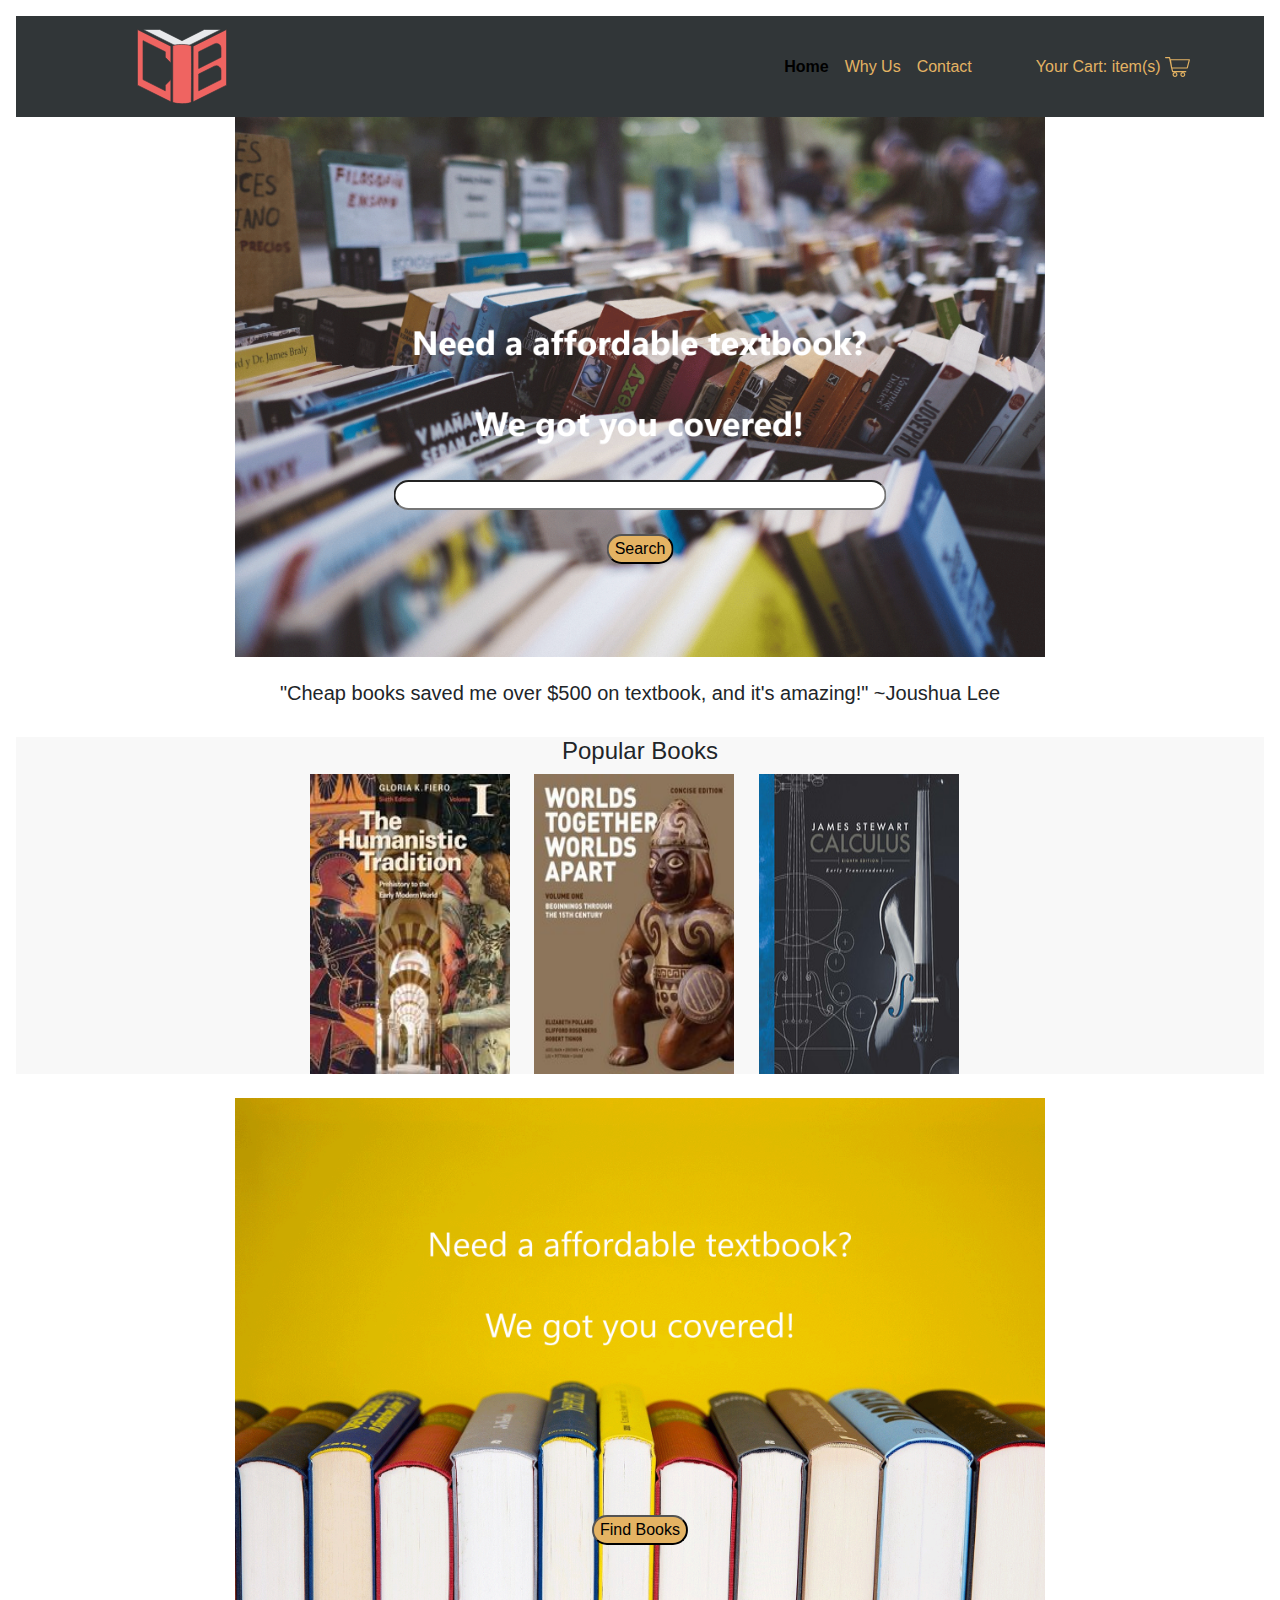
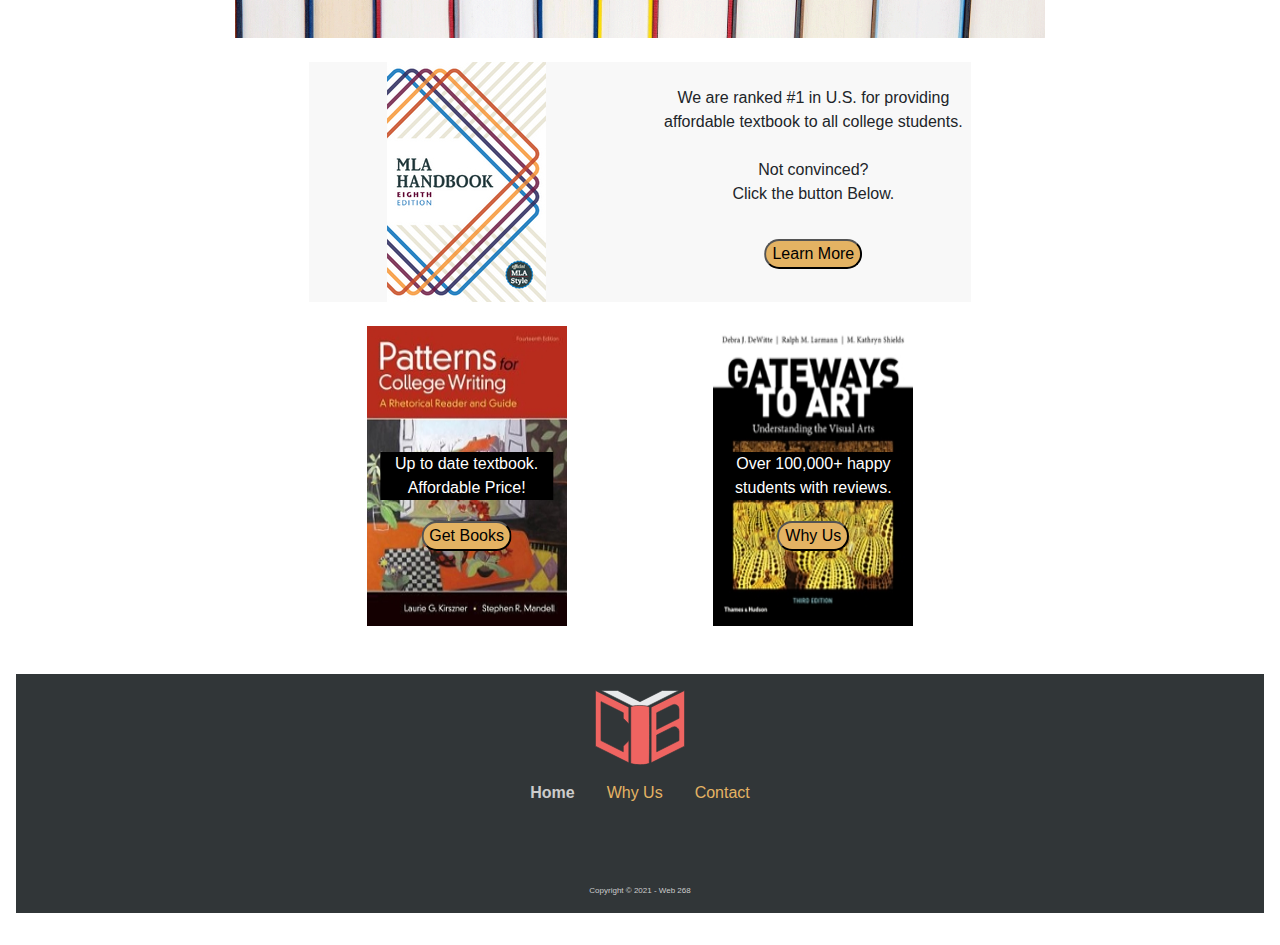
<file: index.html>
<!doctype html>
<html lang="en">
<head>
	<meta charset="UTF-8">
	<meta name="viewport" content="width=device-width, initial-scale=1.0">
	<title>CheapBooks</title>
	<!-- Bootstrap 5.1.1 -->
	<link href="https://cdn.jsdelivr.net/npm/bootstrap@5.1.1/dist/css/bootstrap.min.css" rel="stylesheet">
	<!-- External Stylesheet -->
	<link href="styles.css" rel="stylesheet" type="text/css">
	<!-- Google Fonts -->
	
	<!-- Font Awesome -->
	
</head>

<body>
   <!-- Main Navigation -->	   
   <nav class="navbar navbar-expand-sm navbar-custom ">
	  <div class="container" id="myNav">
		<!-- Logo -->
		<a class="navbar-brand mb-0" href="index.html">
			<!-- Smaller screens -->
			<img src="logo.svg" class="d-md-none" alt="Logo"  width="100" height="50">
			<!-- Larger Screens -->
			<img src="logo.svg" class="d-none d-md-block" alt="Logo" width="200" height="75">
		</a>
		<button class="navbar-toggler" type="button" data-bs-toggle="collapse" data-bs-target="#navbarNav" aria-controls="navbarNav" aria-expanded="false" aria-label="Toggle navigation">
		  <span><i class="fas fa-lg fa-bars"></i></span>
		</button>		  
		<div class="collapse navbar-collapse justify-content-end" id="navbarNav">
		  <ul class="navbar-nav navbar-custom">
			<li class="nav-item">
			  <a class="nav-link active" aria-current="page" href="index.html">Home</a>
			</li>
			<li class="nav-item">
			  <a class="nav-link" href="about.html">Why Us</a>
			</li>
			<li class="nav-item">
			  <a class="nav-link" href="contact.html">Contact</a>
			</li>
              <li class="nav-item ps-5">
			  <a class="nav-link" href="cart.html">Your Cart: <!-- Insert code for number of items in cart--> item(s) <!-- Insert code for running cart total --><img src="shopping_cart.svg" alt="Cart" width="25"></a>
			</li>
		  </ul>
		</div>
	  </div>
	</nav>
	
	<!-- Main Content -->
		<section>
        <div class="hd1" align="center">
                
					<img src="images/books.png" class="img-fluid" width="810px" alt="Logo">
				    <input size="50" class="input1" type="text">
                <input class="btn1" type="button" value="Search">
				</div>
            <br />
            <div name="messageboard" align="center">
                <h5>"Cheap books saved me over $500 on textbook, and it's amazing!" ~Joushua Lee</h5>
            </div>
            <br />
            <div class="slide" align="center">
                <h4>Popular Books</h4>
            <div class="bookslide" align="center">
                <img src="bookcovers/book1.jpg" width="200px" height="300px" class="slidebook" alt="book">
                <img src="bookcovers/book2.jpg" width="200px" height="300px" class="slidebook" alt="book">
                <img src="bookcovers/book3.jpg" width="200px" height="300px" class="slidebook" alt="book">
                <img src="bookcovers/book4.jpg" width="200px" height="300px" class="slidebook" alt="book">
                <img src="bookcovers/book5.jpg" width="200px" height="300px" class="slidebook" alt="book">
                <img src="bookcovers/book6.jpg" width="200px" height="300px" class="slidebook" alt="book">
                <img src="bookcovers/book7.jpg" width="200px" height="300px" class="slidebook" alt="book">
                <img src="bookcovers/book8.jpg" width="200px" height="300px" class="slidebook" alt="book">
                <img src="bookcovers/book9.jpg" width="200px" height="300px" class="slidebook" alt="book">
                
                
                </div>
            </div>
            <br />
                    <div class="hd2" align="center">
                
					<img src="images/books-5937716_1920.png" class="img-fluid" width="810px" alt="Logo">
				    <input class="btn2" type="button" value="Find Books" href="books.html">
				</div>
            <br />
            <div class="container_f2" align="center">
  <div class="row">
    <div class="col-sm">
      <img src="bookcovers/book11.jpg" alt="book" width="auto">
    </div>
    <div class="col-sm" id="hd3">
        <br />
      We are ranked #1 in U.S. for providing affordable textbook to all college students. <br /> <br /> Not convinced? <br/> Click the button Below. <br /> <br />  <input class="btn3" type="button" value="Learn More" href="about.html">
    </div>
  </div>
</div>
            <br />
            <div class="container_f2p2" align="center">
  <div class="row">
    <div class="col-sm" id="hd4">
      <img src="bookcovers/book12.jpg" width="200px"  height="300px" alt="book">
        <p class="messtext1">Up to date textbook. Affordable Price!</p>
         <input class="btn4" type="button" value="Get Books" href="books.html">
      </div>
    
    <div class="col-sm" id="hd5">
      <img src="bookcovers/book13.jpg" width="200px" height="300px" alt="book">
         <input class="btn5" type="button" value="Why Us" href="about.html">
         <p class="messtext2">Over 100,000+ happy students with reviews.</p>
        
    
  </div>
</div>
                </div>
            <br />
            <br />
	</section>
	<!-- Footer -->
	<footer class="pt-3">
		<div class="text-center">
			<!-- Logo -->
			<a class="navbar-brand mb-0" href="index.html">
				<img src="logo.svg" class="d-md-none" alt="Logo"  width="100" height="50">
				<img src="logo.svg" class="d-none d-md-inline" alt="Logo" width="200" height="75">
			</a>
			<!-- Navigation Links -->
			<ul class="nav justify-content-center navbar-custom pt-2 pb-3">
				<li class="nav-item">
				  <a class="nav-link active" aria-current="page" href="index.html">Home</a>
				</li>
				<li class="nav-item">
				  <a class="nav-link" href="about.html">Why Us</a>
				</li>
				<li class="nav-item">
				  <a class="nav-link" href="contact.html">Contact</a>
				</li>
			</ul>
			<!-- Social Media Icon Links -->
			<div class="social-icons fa-lg pb-3">
				<a href="https://www.facebook.com/"><i class="fab fa-facebook-f px-3"></i></a>
				<a href="https://twitter.com/"><i class="fab fa-twitter px-3"></i></a>
				<a href="https://www.instagram.com/"><i class="fab fa-instagram px-3"></i></a>
			</div>
			<!-- Copyright -->
			<p class="py-3">Copyright &copy; 2021 - Web 268</p>
		</div>
	</footer>
	
	<!-- Bootstrap -->
	<script src="https://cdn.jsdelivr.net/npm/bootstrap@5.1.1/dist/js/bootstrap.bundle.min.js"></script>
	
</body>
</html>
</file>
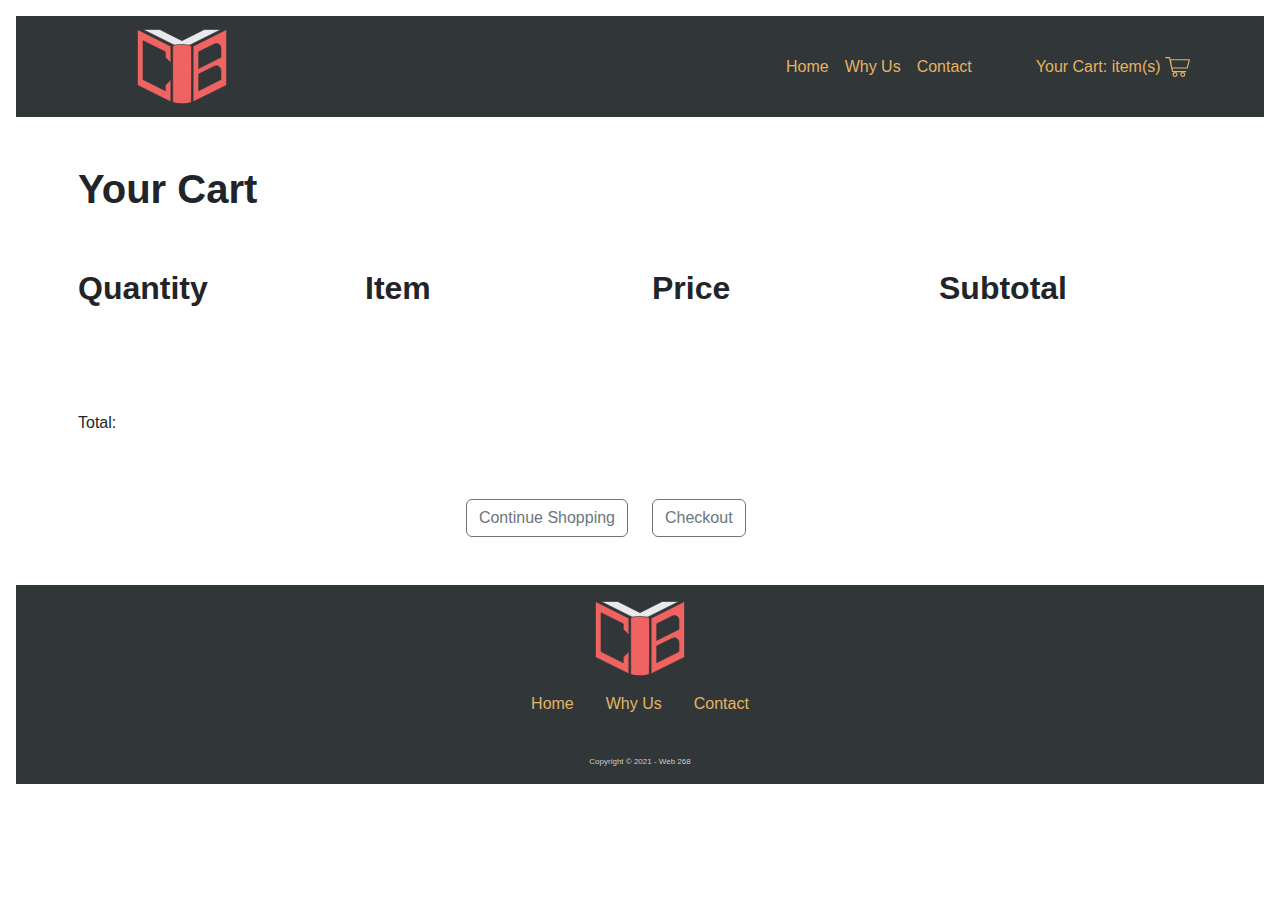
<file: cart.html>
<!doctype html>
<html lang="en">
<head>
	<meta charset="UTF-8">
	<meta name="viewport" content="width=device-width, initial-scale=1.0">
	<title>CheapBooks - Cart</title>
	<!-- Bootstrap 5.1.1 -->
	<link href="https://cdn.jsdelivr.net/npm/bootstrap@5.1.1/dist/css/bootstrap.min.css" rel="stylesheet">
	<!-- External Stylesheet -->
	<link href="styles.css" rel="stylesheet" type="text/css">
	<!-- Google Fonts -->
	
	<!-- Font Awesome -->
	
</head>

<body>
   <!-- Main Navigation -->	   
   <nav class="navbar navbar-expand-sm navbar-custom ">
	  <div class="container" id="myNav">
		<!-- Logo -->
		<a class="navbar-brand mb-0" href="index.html">
			<!-- Smaller screens -->
			<img src="logo.svg" class="d-md-none" alt="Logo"  width="100" height="50">
			<!-- Larger Screens -->
			<img src="logo.svg" class="d-none d-md-block" alt="Logo" width="200" height="75">
		</a>
		<button class="navbar-toggler" type="button" data-bs-toggle="collapse" data-bs-target="#navbarNav" aria-controls="navbarNav" aria-expanded="false" aria-label="Toggle navigation">
		  <span><i class="fas fa-lg fa-bars"></i></span>
		</button>		  
		<div class="collapse navbar-collapse justify-content-end" id="navbarNav">
		  <ul class="navbar-nav navbar-custom">
			<li class="nav-item">
			  <a class="nav-link" href="index.html">Home</a>
			</li>
			<li class="nav-item">
			  <a class="nav-link" href="about.html">Why Us</a>
			</li>
			<li class="nav-item">
			  <a class="nav-link" href="contact.html">Contact</a>
			</li>
			<li class="nav-item ps-5">
			  <a class="nav-link" href="cart.html">Your Cart: <!-- Insert code for number of items in cart--> item(s) <!-- Insert code for running cart total --><img src="shopping_cart.svg" alt="Cart" width="25"></a>
			</li>
		  </ul>
		</div>
	  </div>
	</nav>
	
	<!-- Main Content -->
	<section>
		<div class="container my-5">
			<!-- Heading -->
			<div class="row mb-5">
				<div class="col-sm">
					<h1>Your Cart</h1>
				</div>
			</div>
			<!-- Subheadings -->
			<div class="row mb-5">
				<div class="col-sm">
					<h2>Quantity</h2>
				</div>
				<div class="col-sm">
					<h2>Item</h2>
				</div>
				<div class="col-sm">
					<h2>Price</h2>
				</div>
				<div class="col-sm">
					<h2>Subtotal</h2>
				</div>
			</div>
			<!-- Items in Cart -->
			<div class="row mb-5">
				<div class="col-sm">
					<!-- Insert code for quantity -->
				</div>
				<div class="col-sm">
					<!-- Insert code for item added -->
				</div>
				<div class="col-sm">
					<!-- Insert code for price of added item -->
				</div>
				<div class="col-sm">
					<!-- Insert code for subtotal of items added -->
				</div>
			</div>
			<!-- Total of cart -->
			<div class="row">
				<div class="col-sm">
					<p>Total:</p>
				</div>
				<div class="col-sm">
					<!-- Insert code for total of items added -->
				</div>
			</div>
			<!-- Buttons -->
			<div class="row text-center my-5">
				<div class="col-sm text-end">
					<a href="index.html">
						<button class="btn btn-outline-secondary">Continue Shopping</button>
					</a>
				</div>
				<div class="col-sm text-start">
					<a href="checkout.html">
						<button class="btn btn-outline-secondary">Checkout</button>
					</a>
				</div>
			</div>
		</div>
	</section>
	
	<!-- Footer -->
	<footer class="pt-3">
		<div class="text-center">
			<!-- Logo -->
			<a class="navbar-brand mb-0" href="index.html">
				<img src="logo.svg" class="d-md-none" alt="Logo"  width="100" height="50">
				<img src="logo.svg" class="d-none d-md-inline" alt="Logo" width="200" height="75">
			</a>
			<!-- Navigation Links -->
			<ul class="nav justify-content-center navbar-custom pt-2 pb-3">
				<li class="nav-item">
				  <a class="nav-link" href="index.html">Home</a>
				</li>
				<li class="nav-item">
				  <a class="nav-link" href="about.html">Why Us</a>
				</li>
				<li class="nav-item">
				  <a class="nav-link" href="contact.html">Contact</a>
				</li>
			</ul>
			<!-- Copyright -->
			<p class="py-3">Copyright &copy; 2021 - Web 268</p>
		</div>
	</footer>
	
	<!-- Bootstrap -->
	<script src="https://cdn.jsdelivr.net/npm/bootstrap@5.1.1/dist/js/bootstrap.bundle.min.js"></script>
	
</body>
</html>
</file>
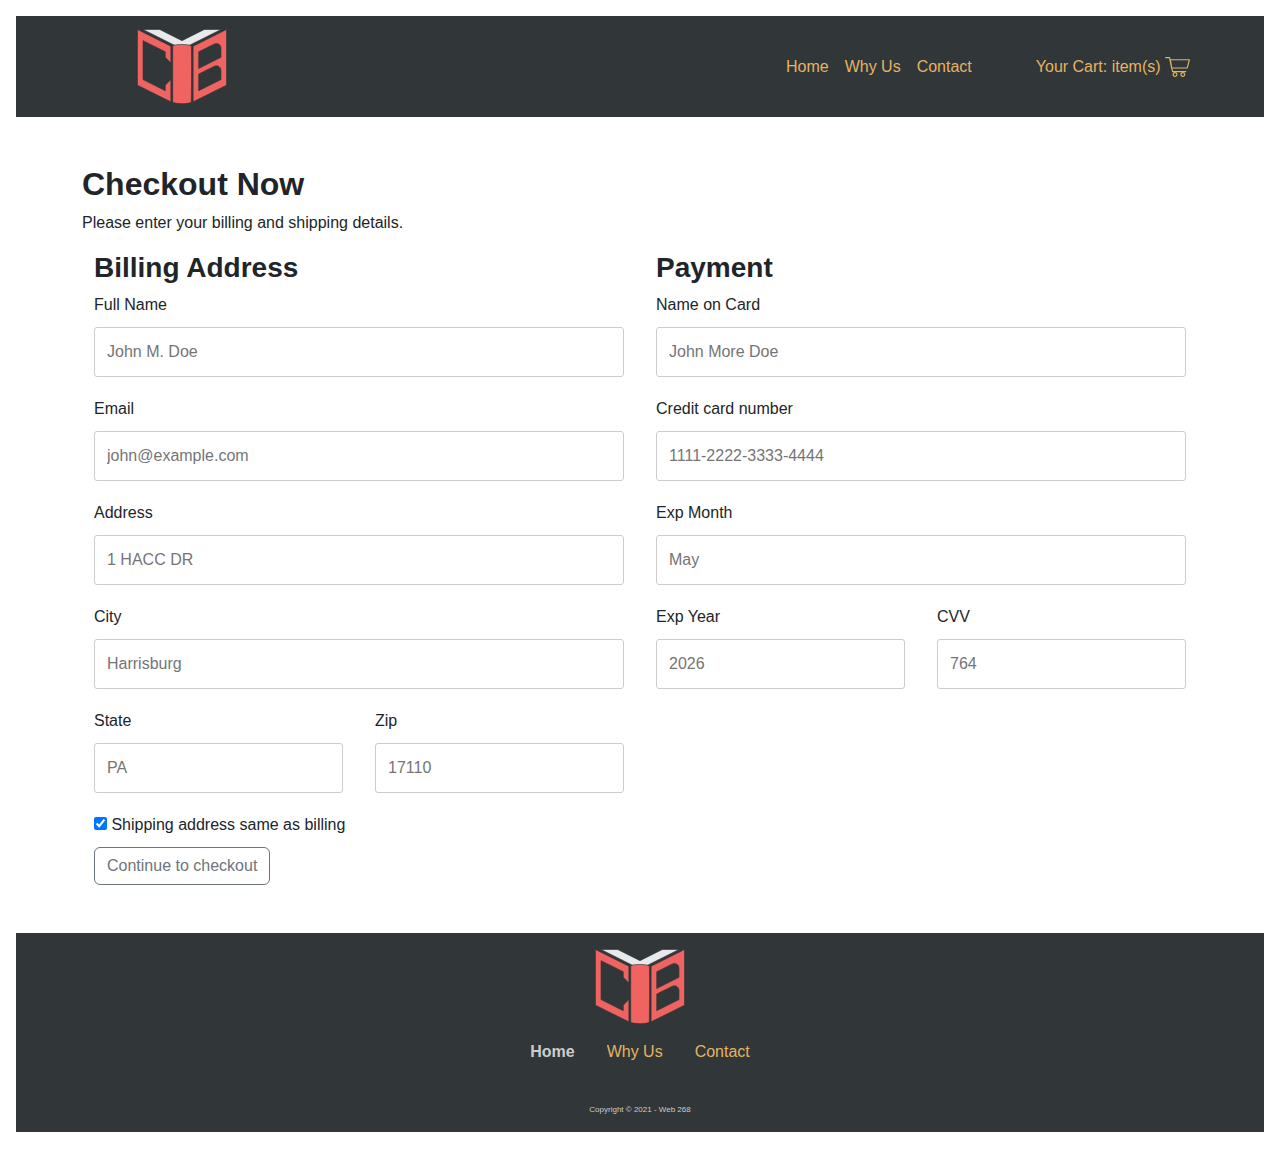
<file: checkout.html>
<!doctype html>
<html lang="en">
<head>
	<meta charset="UTF-8">
	<meta name="viewport" content="width=device-width, initial-scale=1.0">
	<title>CheapBooks - Checkout</title>
	<!-- Bootstrap 5.1.1 -->
	<link href="https://cdn.jsdelivr.net/npm/bootstrap@5.1.1/dist/css/bootstrap.min.css" rel="stylesheet">
	<!-- External Stylesheet -->
	<link href="styles.css" rel="stylesheet" type="text/css">
	<!-- Google Fonts -->
	
	<!-- Font Awesome -->
	
</head>

<body>
   <!-- Main Navigation -->	   
   <nav class="navbar navbar-expand-sm navbar-custom ">
	  <div class="container" id="myNav">
		<!-- Logo -->
		<a class="navbar-brand mb-0" href="index.html">
			<!-- Smaller screens -->
			<img src="logo.svg" class="d-md-none" alt="Logo"  width="100" height="50">
			<!-- Larger Screens -->
			<img src="logo.svg" class="d-none d-md-block" alt="Logo" width="200" height="75">
		</a>
		<!-- Toggler on smaller screens -->
		<button class="navbar-toggler" type="button" data-bs-toggle="collapse" data-bs-target="#navbarNav" aria-controls="navbarNav" aria-expanded="false" aria-label="Toggle navigation">
		  <span><i class="fas fa-lg fa-bars"></i></span>
		</button>
		<!-- Nav Links -->
		<div class="collapse navbar-collapse justify-content-end" id="navbarNav">
		  <ul class="navbar-nav navbar-custom">
			<li class="nav-item">
			  <a class="nav-link" href="index.html">Home</a>
			</li>
			<li class="nav-item">
			  <a class="nav-link" href="about.html">Why Us</a>
			</li>
			<li class="nav-item">
			  <a class="nav-link" href="contact.html">Contact</a>
			</li>
			<li class="nav-item ps-5">
			  <a class="nav-link" href="cart.html">Your Cart: <!-- Insert code for number of items in cart--> item(s) <!-- Insert code for running cart total --><img src="shopping_cart.svg" alt="Cart" width="25"></a>
			</li>
		  </ul>
		</div>
	  </div>
	</nav>
	
	<!-- Main Content -->
	<div class="container my-5">
		<h2>Checkout Now</h2>
		<p>Please enter your billing and shipping details.</p>
		<div class="row mb-5">
		  <div class="col-75">
			<div class="container">
			  <!-- Form Fields -->
			  <form action="">
				<div class="row">
				  <div class="col-50">
					<!-- Customer Info -->
					<h3>Billing Address</h3>
					<label for="fname"><i class="fa fa-user"></i> Full Name</label>
					<input class="input" type="text" id="fname" name="firstname" placeholder="John M. Doe">
					<label for="email"><i class="fa fa-envelope"></i> Email</label>
					<input class="input" type="text" id="email" name="email" placeholder="john@example.com">
					<label for="adr"><i class="fa fa-address-card-o"></i> Address</label>
					<input class="input" type="text" id="adr" name="address" placeholder="1 HACC DR">
					<label for="city"><i class="fa fa-institution"></i> City</label>
					<input class="input" type="text" id="city" name="city" placeholder="Harrisburg">
					<div class="row">
					  <div class="col-50">
						<label for="state">State</label>
						<input class="input" type="text" id="state" name="state" placeholder="PA">
					  </div>
					  <div class="col-50">
						<label for="zip">Zip</label>
						<input class="input" type="text" id="zip" name="zip" placeholder="17110">
					  </div>
					</div>
				  </div>
				  <!-- Payment Details -->
				  <div class="col-50">
					<h3>Payment</h3>
					<label for="cname">Name on Card</label>
					<input class="input" type="text" id="cname" name="cardname" placeholder="John More Doe">
					<label for="ccnum">Credit card number</label>
					<input class="input" type="text" id="ccnum" name="cardnumber" placeholder="1111-2222-3333-4444">
					<label for="expmonth">Exp Month</label>
					<input class="input" type="text" id="expmonth" name="expmonth" placeholder="May">
					<div class="row">
					  <div class="col-50">
						<label for="expyear">Exp Year</label>
						<input class="input" type="text" id="expyear" name="expyear" placeholder="2026">
					  </div>
					  <div class="col-50">
						<label for="cvv">CVV</label>
						<input class="input" type="text" id="cvv" name="cvv" placeholder="764">
					  </div>
					</div>
				  </div>
				</div>
				<label>
				  <input  type="checkbox" checked="checked" name="sameadr"> Shipping address same as billing
				</label>
				<input type="submit" value="Continue to checkout" class="btn btn-outline-secondary">
			  </form>
			</div>
		  </div>
		</div>
	</div>
	
	<!-- Footer -->
	<footer class="pt-3">
		<div class="text-center">
			<!-- Logo -->
			<a class="navbar-brand mb-0" href="index.html">
				<img src="logo.svg" class="d-md-none" alt="Logo"  width="100" height="50">
				<img src="logo.svg" class="d-none d-md-inline" alt="Logo" width="200" height="75">
			</a>
			<!-- Navigation Links -->
			<ul class="nav justify-content-center navbar-custom pt-2 pb-3">
				<li class="nav-item">
				  <a class="nav-link active" aria-current="page" href="index.html">Home</a>
				</li>
				<li class="nav-item">
				  <a class="nav-link" href="about.html">Why Us</a>
				</li>
				<li class="nav-item">
				  <a class="nav-link" href="contact.html">Contact</a>
				</li>
			</ul>
			<!-- Copyright -->
			<p class="py-3">Copyright &copy; 2021 - Web 268</p>
		</div>
	</footer>
	
	<!-- Bootstrap -->
	<script src="https://cdn.jsdelivr.net/npm/bootstrap@5.1.1/dist/js/bootstrap.bundle.min.js"></script>
	
</body>
</html>
</file>
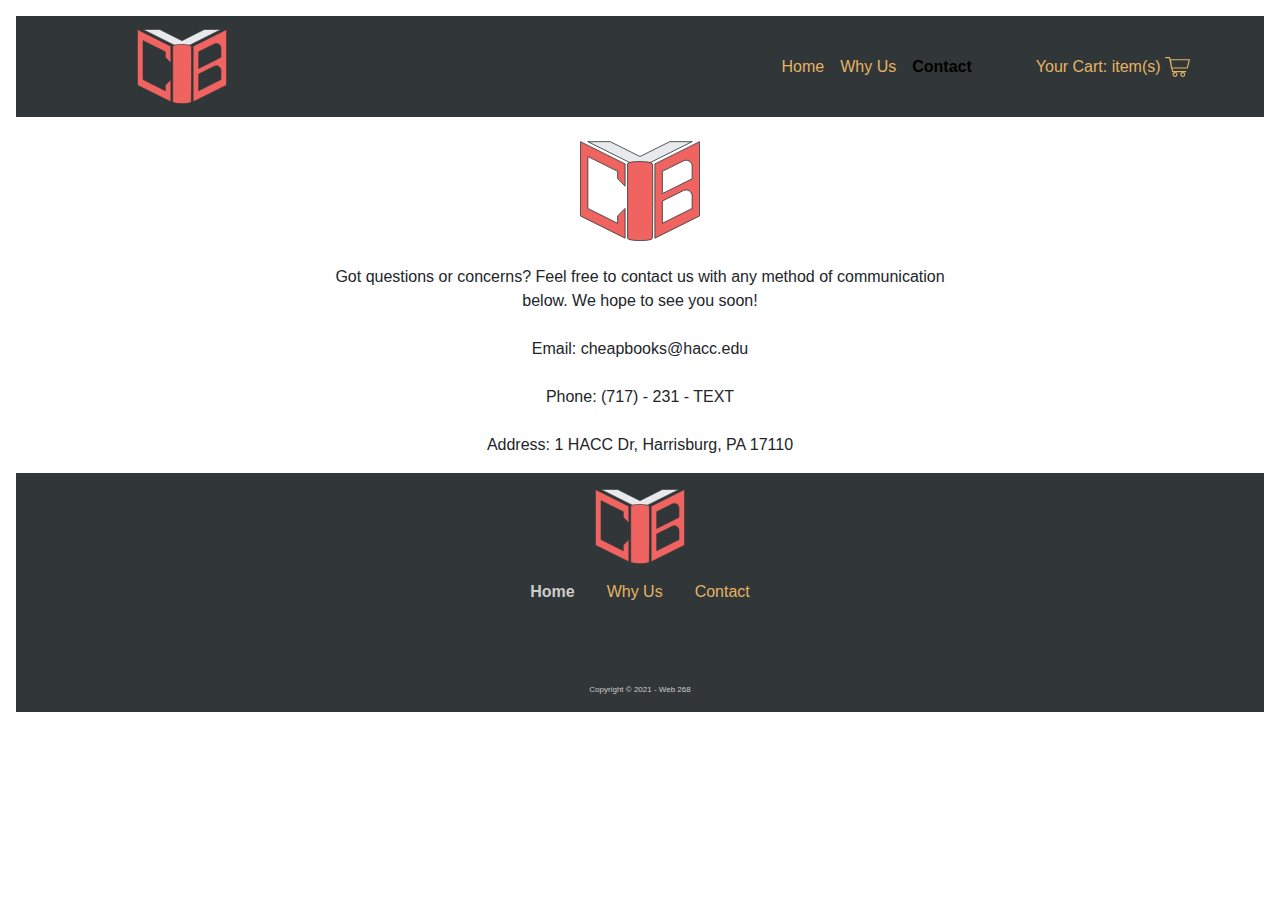
<file: contact.html>
<!doctype html>
<html lang="en">
<head>
	<meta charset="UTF-8">
	<meta name="viewport" content="width=device-width, initial-scale=1.0">
	<title>CheapBooks</title>
	<!-- Bootstrap 5.1.1 -->
	<link href="https://cdn.jsdelivr.net/npm/bootstrap@5.1.1/dist/css/bootstrap.min.css" rel="stylesheet">
	<!-- External Stylesheet -->
	<link href="styles.css" rel="stylesheet" type="text/css">
	<!-- Google Fonts -->
	
	<!-- Font Awesome -->
	
</head>

<body>
   <!-- Main Navigation -->	   
   <nav class="navbar navbar-expand-sm navbar-custom ">
	  <div class="container" id="myNav">
		<!-- Logo -->
		<a class="navbar-brand mb-0" href="index.html">
			<!-- Smaller screens -->
			<img src="logo.svg" class="d-md-none" alt="Logo"  width="100" height="50">
			<!-- Larger Screens -->
			<img src="logo.svg" class="d-none d-md-block" alt="Logo" width="200" height="75">
		</a>
		<button class="navbar-toggler" type="button" data-bs-toggle="collapse" data-bs-target="#navbarNav" aria-controls="navbarNav" aria-expanded="false" aria-label="Toggle navigation">
		  <span><i class="fas fa-lg fa-bars"></i></span>
		</button>		  
		<div class="collapse navbar-collapse justify-content-end" id="navbarNav">
		  <ul class="navbar-nav navbar-custom">
			<li class="nav-item">
			  <a class="nav-link" aria-current="page" href="index.html">Home</a>
			</li>
			<li class="nav-item">
			  <a class="nav-link" href="about.html">Why Us</a>
			</li>
			<li class="nav-item">
			  <a class="nav-link active" href="contact.html">Contact</a>
			</li>
			<li class="nav-item ps-5">
			  <a class="nav-link" href="cart.html">Your Cart: <!-- Insert code for number of items in cart--> item(s) <!-- Insert code for running cart total --><img src="shopping_cart.svg" alt="Cart" width="25"></a>
			</li>
		  </ul>
		</div>
	  </div>
	</nav>
	
	<!-- Main Content -->
	<section>
        <div align="center">
                <br />
					<img src="logo.svg" class="img-fluid" width="120px" height="100px" alt="Logo">
				
				<div class="col-sm-6">
					<br />
					<p>Got questions or concerns? Feel free to contact us with any method of communication below. We hope to see you soon!
                        <br />
                        <br />
                        Email: cheapbooks@hacc.edu
                        <br />
                        <br />
                        Phone: (717) - 231 - TEXT
                        <br />
                        <br />
                        Address: 1 HACC Dr, Harrisburg, PA 17110
                    </p>
				</div>
				</div>
	</section>
	<!-- Footer -->
	<footer class="pt-3">
		<div class="text-center">
			<!-- Logo -->
			<a class="navbar-brand mb-0" href="index.html">
				<img src="logo.svg" class="d-md-none" alt="Logo"  width="100" height="50">
				<img src="logo.svg" class="d-none d-md-inline" alt="Logo" width="200" height="75">
			</a>
			<!-- Navigation Links -->
			<ul class="nav justify-content-center navbar-custom pt-2 pb-3">
				<li class="nav-item">
				  <a class="nav-link active" aria-current="page" href="index.html">Home</a>
				</li>
				<li class="nav-item">
				  <a class="nav-link" href="about.html">Why Us</a>
				</li>
				<li class="nav-item">
				  <a class="nav-link" href="contact.html">Contact</a>
				</li>
			</ul>
			<!-- Social Media Icon Links -->
			<div class="social-icons fa-lg pb-3">
				<a href="https://www.facebook.com/"><i class="fab fa-facebook-f px-3"></i></a>
				<a href="https://twitter.com/"><i class="fab fa-twitter px-3"></i></a>
				<a href="https://www.instagram.com/"><i class="fab fa-instagram px-3"></i></a>
			</div>
			<!-- Copyright -->
			<p class="py-3">Copyright &copy; 2021 - Web 268</p>
		</div>
	</footer>
	
	<!-- Bootstrap -->
	<script src="https://cdn.jsdelivr.net/npm/bootstrap@5.1.1/dist/js/bootstrap.bundle.min.js"></script>
	
</body>
</html>
</file>
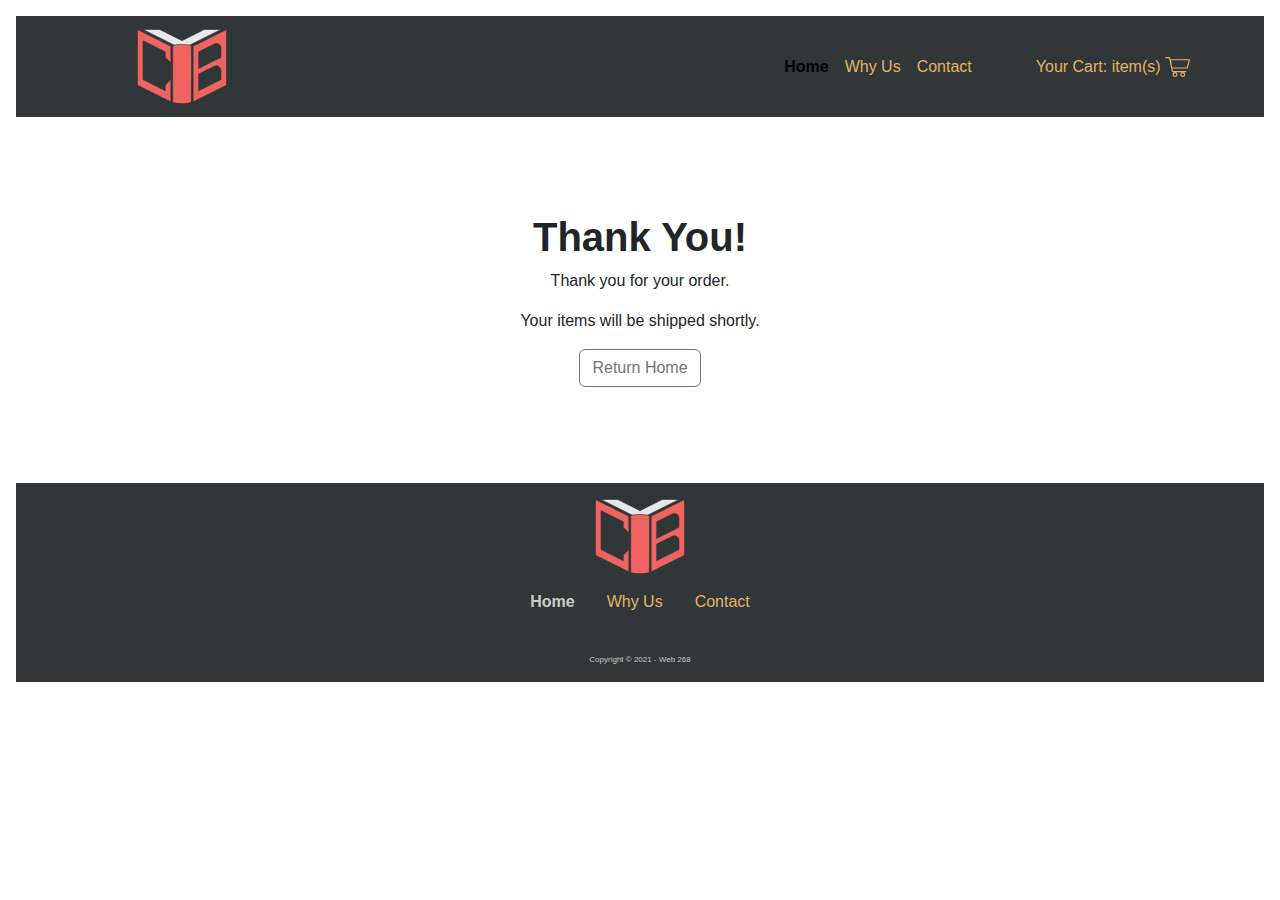
<file: template.html>
<!doctype html>
<html lang="en">
<head>
	<meta charset="UTF-8">
	<meta name="viewport" content="width=device-width, initial-scale=1.0">
	<title>CheapBooks</title>
	<!-- Bootstrap 5.1.1 -->
	<link href="https://cdn.jsdelivr.net/npm/bootstrap@5.1.1/dist/css/bootstrap.min.css" rel="stylesheet">
	<!-- External Stylesheet -->
	<link href="styles.css" rel="stylesheet" type="text/css">
	<!-- Google Fonts -->
	
	<!-- Font Awesome -->
	
</head>

<body>
   <!-- Main Navigation -->	   
   <nav class="navbar navbar-expand-sm navbar-custom ">
	  <div class="container" id="myNav">
		<!-- Logo -->
		<a class="navbar-brand mb-0" href="index.html">
			<!-- Smaller screens -->
			<img src="logo.svg" class="d-md-none" alt="Logo"  width="100" height="50">
			<!-- Larger Screens -->
			<img src="logo.svg" class="d-none d-md-block" alt="Logo" width="200" height="75">
		</a>
		<!-- Toggler on smaller screens -->
		<button class="navbar-toggler" type="button" data-bs-toggle="collapse" data-bs-target="#navbarNav" aria-controls="navbarNav" aria-expanded="false" aria-label="Toggle navigation">
		  <span><i class="fas fa-lg fa-bars"></i></span>
		</button>
		<!-- Nav Links -->
		<div class="collapse navbar-collapse justify-content-end" id="navbarNav">
		  <ul class="navbar-nav navbar-custom">
			<li class="nav-item">
			  <a class="nav-link active" aria-current="page" href="index.html">Home</a>
			</li>
			<li class="nav-item">
			  <a class="nav-link" href="about.html">Why Us</a>
			</li>
			<li class="nav-item">
			  <a class="nav-link" href="contact.html">Contact</a>
			</li>
			<li class="nav-item ps-5">
			  <a class="nav-link" href="cart.html">Your Cart: <!-- Insert code for number of items in cart--> item(s) <!-- Insert code for running cart total --><img src="shopping_cart.svg" alt="Cart" width="25"></a>
			</li>
		  </ul>
		</div>
	  </div>
	</nav>
	
	<!-- Main Content -->
	<section>
		<div class="container my-5">
			<div class="row text-center">
				<div class="col-sm my-5">
					<h1>Thank You!</h1>
					<p>Thank you for your order.</p>
					<p>Your items will be shipped shortly.</p>
					<a href="index.html">
						<button class="btn btn-outline-secondary">Return Home</button>
					</a>
				</div>
			</div>
		</div>
	</section>
	
	<!-- Footer -->
	<footer class="pt-3">
		<div class="text-center">
			<!-- Logo -->
			<a class="navbar-brand mb-0" href="index.html">
				<img src="logo.svg" class="d-md-none" alt="Logo"  width="100" height="50">
				<img src="logo.svg" class="d-none d-md-inline" alt="Logo" width="200" height="75">
			</a>
			<!-- Navigation Links -->
			<ul class="nav justify-content-center navbar-custom pt-2 pb-3">
				<li class="nav-item">
				  <a class="nav-link active" aria-current="page" href="index.html">Home</a>
				</li>
				<li class="nav-item">
				  <a class="nav-link" href="about.html">Why Us</a>
				</li>
				<li class="nav-item">
				  <a class="nav-link" href="contact.html">Contact</a>
				</li>
			</ul>
			<!-- Copyright -->
			<p class="py-3">Copyright &copy; 2021 - Web 268</p>
		</div>
	</footer>
	
	<!-- Bootstrap -->
	<script src="https://cdn.jsdelivr.net/npm/bootstrap@5.1.1/dist/js/bootstrap.bundle.min.js"></script>
	
</body>
</html>
</file>
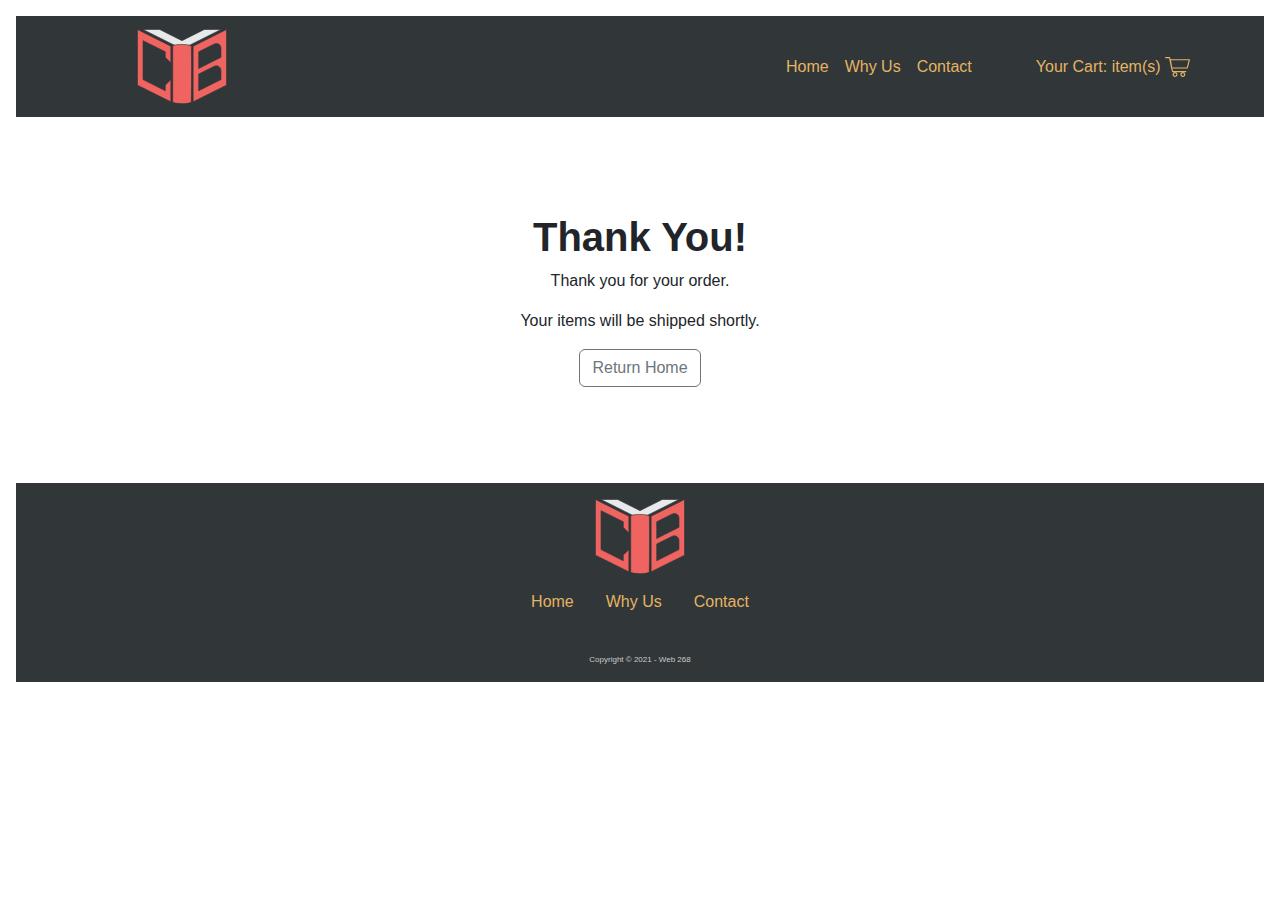
<file: thankyou - Copy.html>
<!doctype html>
<html lang="en">
<head>
	<meta charset="UTF-8">
	<meta name="viewport" content="width=device-width, initial-scale=1.0">
	<title>CheapBooks</title>
	<!-- Bootstrap 5.1.1 -->
	<link href="https://cdn.jsdelivr.net/npm/bootstrap@5.1.1/dist/css/bootstrap.min.css" rel="stylesheet">
	<!-- External Stylesheet -->
	<link href="styles.css" rel="stylesheet" type="text/css">
	<!-- Google Fonts -->
	
	<!-- Font Awesome -->
	
</head>

<body>
   <!-- Main Navigation -->	   
   <nav class="navbar navbar-expand-sm navbar-custom ">
	  <div class="container" id="myNav">
		<!-- Logo -->
		<a class="navbar-brand mb-0" href="index.html">
			<!-- Smaller screens -->
			<img src="logo.svg" class="d-md-none" alt="Logo"  width="100" height="50">
			<!-- Larger Screens -->
			<img src="logo.svg" class="d-none d-md-block" alt="Logo" width="200" height="75">
		</a>
		<!-- Toggler on smaller screens -->
		<button class="navbar-toggler" type="button" data-bs-toggle="collapse" data-bs-target="#navbarNav" aria-controls="navbarNav" aria-expanded="false" aria-label="Toggle navigation">
		  <span><i class="fas fa-lg fa-bars"></i></span>
		</button>
		<!-- Nav Links -->
		<div class="collapse navbar-collapse justify-content-end" id="navbarNav">
		  <ul class="navbar-nav navbar-custom">
			<li class="nav-item">
			  <a class="nav-link" href="index.html">Home</a>
			</li>
			<li class="nav-item">
			  <a class="nav-link" href="about.html">Why Us</a>
			</li>
			<li class="nav-item">
			  <a class="nav-link" href="contact.html">Contact</a>
			</li>
			<li class="nav-item ps-5">
			  <a class="nav-link" href="cart.html">Your Cart: <!-- Insert code for number of items in cart--> item(s) <!-- Insert code for running cart total --><img src="shopping_cart.svg" alt="Cart" width="25"></a>
			</li>
		  </ul>
		</div>
	  </div>
	</nav>
	
	<!-- Main Content -->
	<section>
		<!-- Thank you message -->
		<div class="container my-5">
			<div class="row text-center">
				<div class="col-sm my-5">
					<h1>Thank You!</h1>
					<p>Thank you for your order.</p>
					<p>Your items will be shipped shortly.</p>
					<a href="index.html">
						<button class="btn btn-outline-secondary">Return Home</button>
					</a>
				</div>
			</div>
		</div>
	</section>
	
	<!-- Footer -->
	<footer class="pt-3">
		<div class="text-center">
			<!-- Logo -->
			<a class="navbar-brand mb-0" href="index.html">
				<img src="logo.svg" class="d-md-none" alt="Logo"  width="100" height="50">
				<img src="logo.svg" class="d-none d-md-inline" alt="Logo" width="200" height="75">
			</a>
			<!-- Navigation Links -->
			<ul class="nav justify-content-center navbar-custom pt-2 pb-3">
				<li class="nav-item">
				  <a class="nav-link" href="index.html">Home</a>
				</li>
				<li class="nav-item">
				  <a class="nav-link" href="about.html">Why Us</a>
				</li>
				<li class="nav-item">
				  <a class="nav-link" href="contact.html">Contact</a>
				</li>
			</ul>
			<!-- Copyright -->
			<p class="py-3">Copyright &copy; 2021 - Web 268</p>
		</div>
	</footer>
	
	<!-- Bootstrap -->
	<script src="https://cdn.jsdelivr.net/npm/bootstrap@5.1.1/dist/js/bootstrap.bundle.min.js"></script>
	
</body>
</html>
</file>
<file: styles.css>
@charset "utf-8";
/* CSS Document */

* {
	box-sizing: border-box;
}


.input1 {
    position: absolute;
    border-radius: 25px;
    top: 70%;
        left: 50%;
    transform: translate(-50%, -50%);
}

body, html {
	font-family: 'Open Sans', sans-serif;
	font-size: 1rem;
	padding: 8px;
}

h1, h2, h3 {
	font-weight: 700;
}

.navbar-custom {
	background-color: #313638;
}

.navbar-custom a {
	color: #E4B363;
}

.navbar-custom a:hover {
	color: #CCCCCC;
}

.navbar-custom a:active {
	color: #CCCCCC;
}

nav ul {
	list-style-type: none;
}

.nav-link.active {
	color: #CCCCCC;
	font-weight: bold;
}

footer {
	background-color: #313638;
	color: #CCCCCC;
}

footer a {
	color: #E4B363;
}

footer a:hover {
	color: #E4B363;
	text-decoration: underline;
}

footer p {
	font-size: .5rem;
}

.row {
  display: -ms-flexbox; /* IE10 */
  display: flex;
  -ms-flex-wrap: wrap; /* IE10 */
  flex-wrap: wrap;
  margin: 0 -16px;
}

.col-25 {
  -ms-flex: 25%; /* IE10 */
  flex: 25%;
}

.col-50 {
  -ms-flex: 50%; /* IE10 */
  flex: 50%;
}

.col-75 {
  -ms-flex: 75%; /* IE10 */
  flex: 75%;
}

.col-25,
.col-50,
.col-75 {
  padding: 0 16px;
}

.input {
  width: 100%;
  margin-bottom: 20px;
  padding: 12px;
  border: 1px solid #ccc;
  border-radius: 3px;
}

label {
  margin-bottom: 10px;
  display: block;
}

hr {
  border: 1px solid lightgrey;
}

span.price {
  float: right;
  color: grey;
}

.bookslide {
    overflow:scroll;
    white-space:nowrap;
    width: 680px;
}
.slidebook {
    margin-left: 10px;
    margin-right: 10px;
}
.slide {
        background-color: #F8F8F8;
}
.hd1 {
    position: relative;
    text-align: center;
    
}

.btn1 {
    position: absolute;
    border-radius: 25px;
    top: 80%;
        left: 50%;
    transform: translate(-50%, -50%);
    background-color: #E4B363;
}
.hd2 {
    position: relative;
    text-align: center;
    
}
.btn2 {
    position: absolute;
    border-radius: 25px;
    top: 80%;
        left: 50%;
    transform: translate(-50%, -50%);
    background-color: #E4B363;
}
#hd3 {
    position: relative;
    text-align: center;
    
}
.btn3 {
    position: absolute;
    border-radius: 25px;
    top: 80%;
        left: 50%;
    transform: translate(-50%, -50%);
    background-color: #E4B363;
}
#hd4 {
    position: relative;
    text-align: center;
    background-color: 
    
}
#hd5 {
    position: relative;
    text-align: center;
    
}
.btn4 {
    position: absolute;
    border-radius: 25px;
    top: 70%;
        left: 50%;
    transform: translate(-50%, -50%);
    background-color: #E4B363;
}
.btn5 {
    position: absolute;
    border-radius: 25px;
    top: 70%;
        left: 50%;
    transform: translate(-50%, -50%);
    background-color: #E4B363;
}
.messtext1 {
    position: absolute;
    top: 50%;
        left: 50%;
    color: white;
    background-color: black;
    font-size: 16px;
    transform: translate(-50%, -50%);
    
}
.messtext2 {
    position: absolute;
    top: 50%;
        left: 50%;
    color: white;
    background-color: black;
    font-size: 16px;
    transform: translate(-50%, -50%);
    
}
.slidebook {
    margin-left: 10px;
    margin-right: 10px;
}
.slide {
        background-color: #F8F8F8;
}
.container_f2 {
    background-color: #F8F8F8;
     margin-left: 23.5%;
    margin-right: 23.5%;
}
.container_f2p2 {
     margin-left: 23.5%;
    margin-right: 23.5%;
}

@media (max-width: 800px) {
  .row {
    flex-direction: column-reverse;
  }
  .col-25 {
    margin-bottom: 20px;
  }
}
</file>
